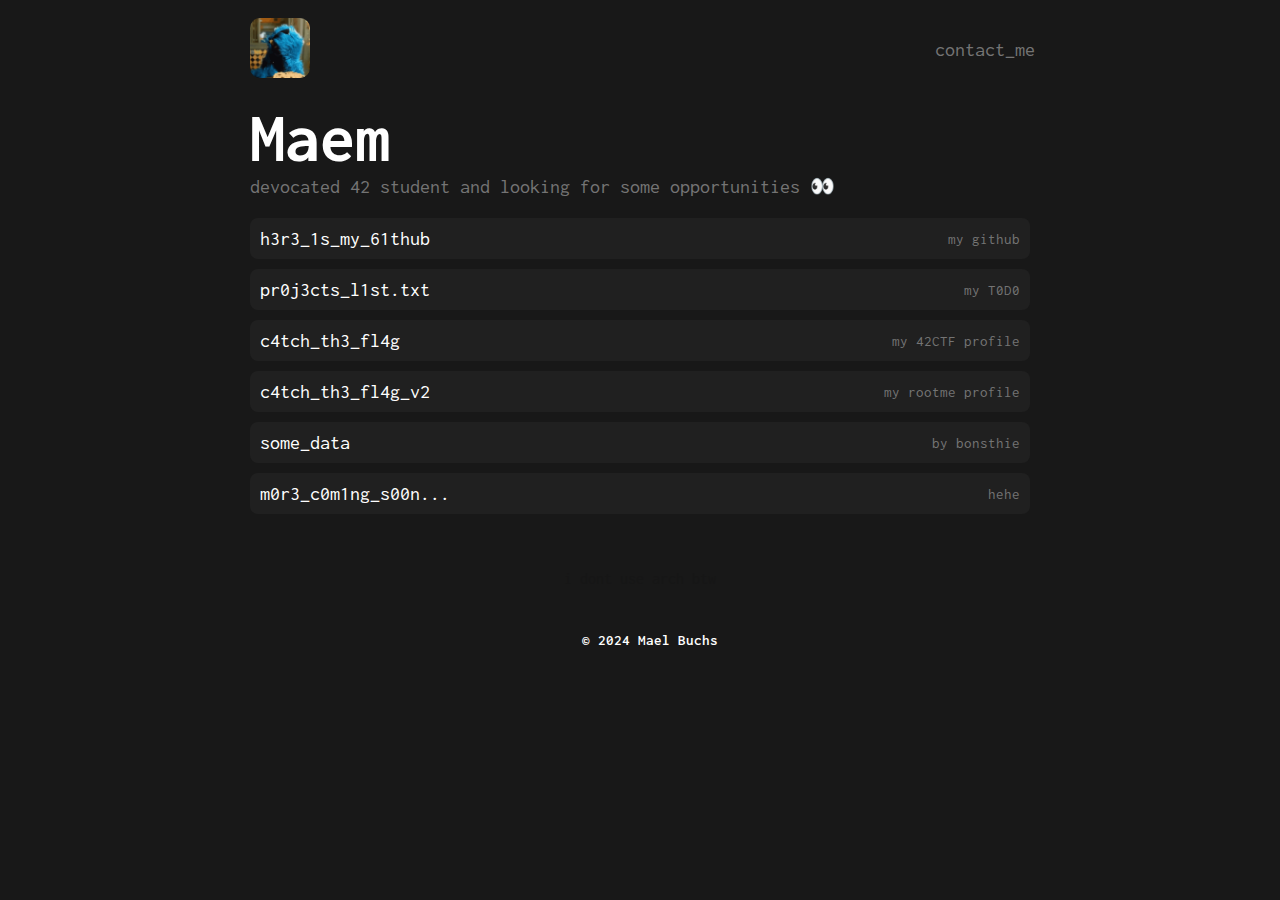
<file: index.html>
<!DOCTYPE html>
<html>
  <head>
    <meta property="og:title" content="Omg best site in the world">
    <meta property="og:description" content="hell yeah">
    <meta name="viewport" content="width=device-width, initial-scale=1">
    <title>Mael is fun</title>
    <link rel="icon" type="image/x-icon" href="img/favicon.ico">
    <link rel="stylesheet" href="style.css">
    <link rel="preconnect" href="https://fonts.googleapis.com">
<link rel="preconnect" href="https://fonts.gstatic.com" crossorigin>
<link href="https://fonts.googleapis.com/css2?family=Inconsolata:wght@200..900&display=swap" rel="stylesheet">
  </head>
  <body>
    <div class="all">
      <div class="header">
        <a href="index.html"><img class="logo" src="img/cookie-monster-gif-1.gif"></a>
        <ul>
          <!-- <li class="head_button"><a href="index.html"> home  </a> -->
          <li class="head_button"><a href="contacts.html"> contact_me</a>
        </ul>
        </div>
        <div class="container">
          <h1>Maem</h1>
          <p class="subtitle"> devocated <a href="https://42.fr">42</a> student and looking for some opportunities 👀</p>
        </div>
        <a class="item" href="https://github.com/maelBuchs" target="_blank">
          <d class="item_title">h3r3_1s_my_61thub</d>
          <d class="item_date">my github</d>
        </a>
        <a class="item" href="todo.html">
          <d class="item_title">pr0j3cts_l1st.txt</d>
          <d class="item_date">my T0D0</d>
        </a>
        <a class="item" href="https://www.42ctf.org/fr/accounts/profile/MaelB" target="_blank">
          <d class="item_title">c4tch_th3_fl4g</d>
          <d class="item_date">my 42CTF profile</d>
        </a>
        <a class="item" href="https://www.root-me.org/maem-851116" target="_blank">
          <d class="item_title">c4tch_th3_fl4g_v2</d>
          <d class="item_date">my rootme profile</d>
        </a>
        <a class="item"  target="_blank"href="https://eight-map-71e.notion.site/DATA-58768622e15d45b2bc5b5d5fda7a9956?pvs=4">
          <d class="item_title"> some_data </d>
          <d class="item_date" href="https://github.com/bonsthie">by bonsthie</d>
        </a>
        <a class="item">
          <d class="item_title">m0r3_c0m1ng_s00n...</d>
          <d class="item_date">hehe</d>
        </a>
        <footer></footer>
        <p class="hehe">i dont use arch btw</p>
        <footer>
          <p>© 2024 Mael Buchs</p>
        </footer>
      </div>
    </body>
</html>

<!DOCTYPE html>
</file>
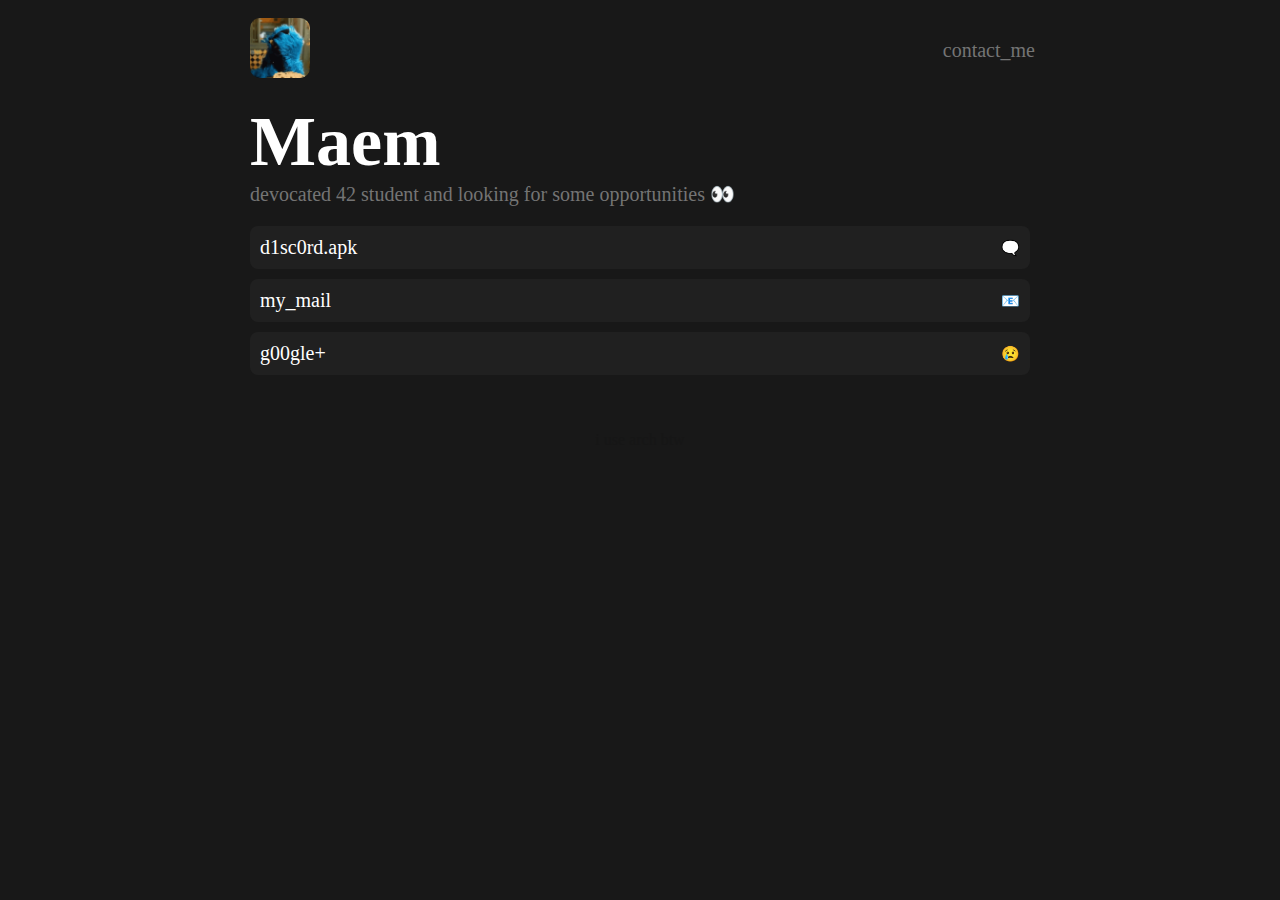
<file: contacts.html>
<!DOCTYPE html>
<html>
  <head>
    <meta property="og:title" content="Omg best site in the world">
    <meta property="og:description" content="hell yeah">
    <meta name="viewport" content="width=device-width, initial-scale=1">
    <title>Mael is fun</title>
    <link rel="icon" type="image/x-icon" href="img/favicon.ico">
    <link rel="stylesheet" href="style.css">
  </head>
  <body>
    <div class="all">
      <div class="header">
        <a href="index.html"><img class="logo" src="img/cookie-monster-gif-1.gif"></a>
        <ul>
          <!-- <li class="head_button"><a href="index.html"> home  </a> -->
          <li class="head_button"><a href="contacts.html"> contact_me</a>
        </ul>
        </div>
        <div class="container">
          <h1>Maem</h1>
          <p class="subtitle"> devocated <a href="https://42.fr">42</a> student and looking for some opportunities 👀</p>
        </div>
        <a class="item" href="https://github.com/maelBuchs" target="_blank">
          <d class="item_title">d1sc0rd.apk</d>
          <d class="item_date">🗨️</d>
        </a>
        <a class="item" href = "mailto: mael@buchs.fr"target="_blank">
          <d class="item_title">my_mail</d>
          <d class="item_date">📧</d>
        </a>
        <a class="item" href="https://www.youtube.com/watch?v=1NDSngAEn54">
        <d class="item_title">g00gle+</d>
          <d class="item_date">😢</d>
        </a>
        <footer></footer>
        <p class="hehe">i use arch btw</p>
      </div>
    </body>
</html>

<!DOCTYPE html>
</file>
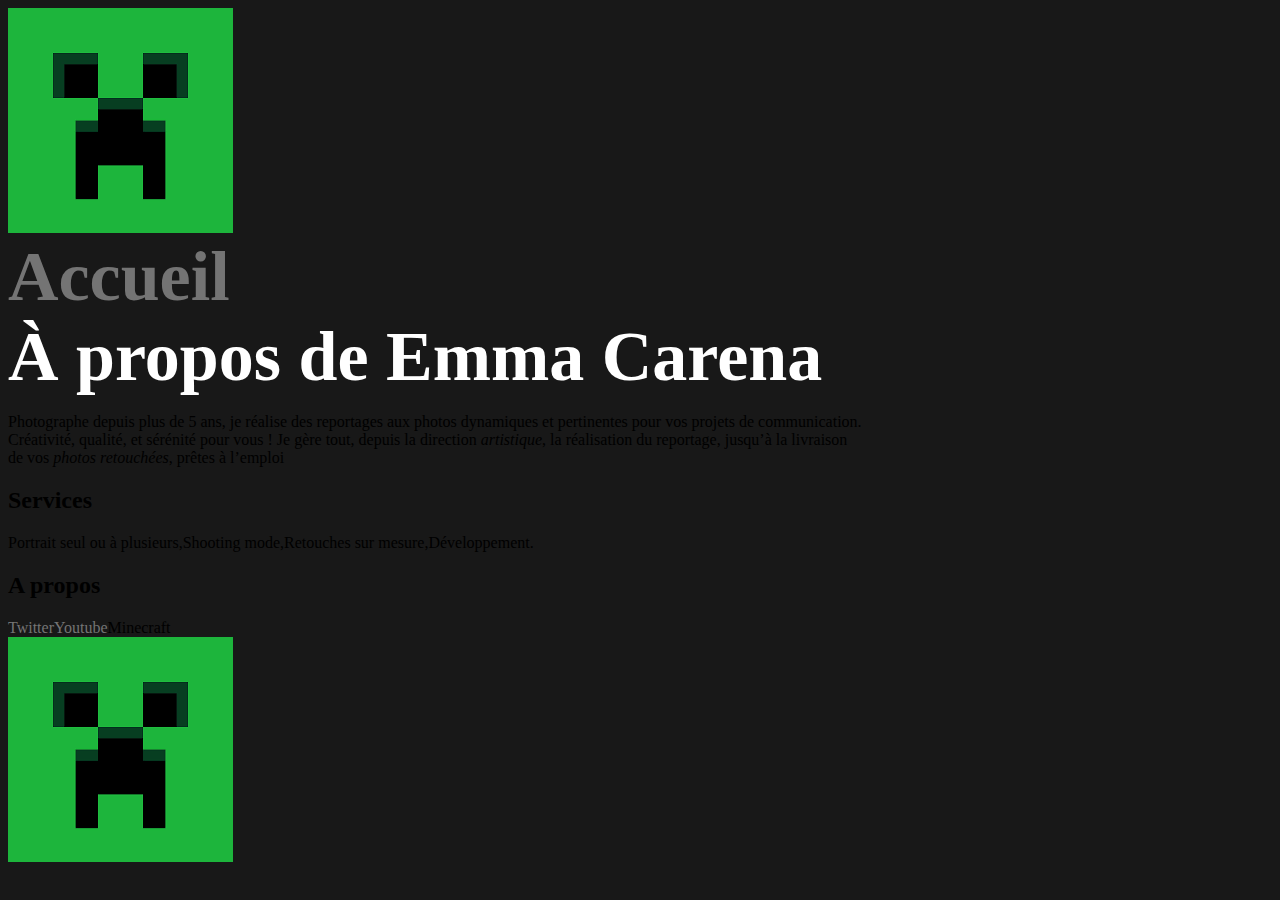
<file: emma.html>
<!DOCTYPE html>

<html lang="fr">

<head>
    <meta charset="utf-8">
    <title>Emma</title>
	<link rel="shortcut icon" href="images/test.png">
	<link href="style.css" rel="stylesheet">
	<link rel="preconnect" href="https://fonts.gstatic.com" crossorigin>
	<link href="https://fonts.googleapis.com/css2?family=Roboto:wght@300&display=swap" rel="stylesheet">
 
</head>

<body>
	<div class="top">
		<a class="logo" href="site.html"><img src="images/test.png" alt="MINECRAFT"
			title="ENVIE DE BAISER DEVANT CETTE MASTERCLASS"></a>
		<h1 class="title"><a href="site.html">Accueil</a></h1>
	</div>
	<div class="banniere">
		<h1 id = "emma">À propos de Emma Carena</h1>
	</div>
	<p>Photographe depuis plus de 5 ans, je réalise des reportages aux photos dynamiques et 
		pertinentes pour vos projets de communication.<br>Créativité, qualité, et sérénité pour
		vous ! Je gère tout, depuis la direction <em>artistique</em>, la réalisation du reportage, 
		jusqu’à la livraison<br> de vos <em>photos retouchées</em>, prêtes à l’emploi<br></p>
	<h2 id="services">Services</h2>
	<ul>
		<li>Portrait seul ou à plusieurs,</li>
		<li>Shooting mode,</li>
		<li>Retouches sur mesure,</li>
		<li>Développement.</li>
	</ul>
	<h2>A propos</h2>
	<ul>
		<li><a href="https://twitter.com" target="_blank">Twitter</a></li>
		<li><a href="https://youtube.com" target="_blank">Youtube</a></li>
		<li class="minecraft">Minecraft</li>
		
	</ul>
	<div>
		<a class="logo" href="site.html"><img src="images/test.png" alt="MINECRAFT"
			title="ENVIE DE BAISER DEVANT CETTE MASTERCLASS"></a>
	</div>
</body>

</html>
</file>
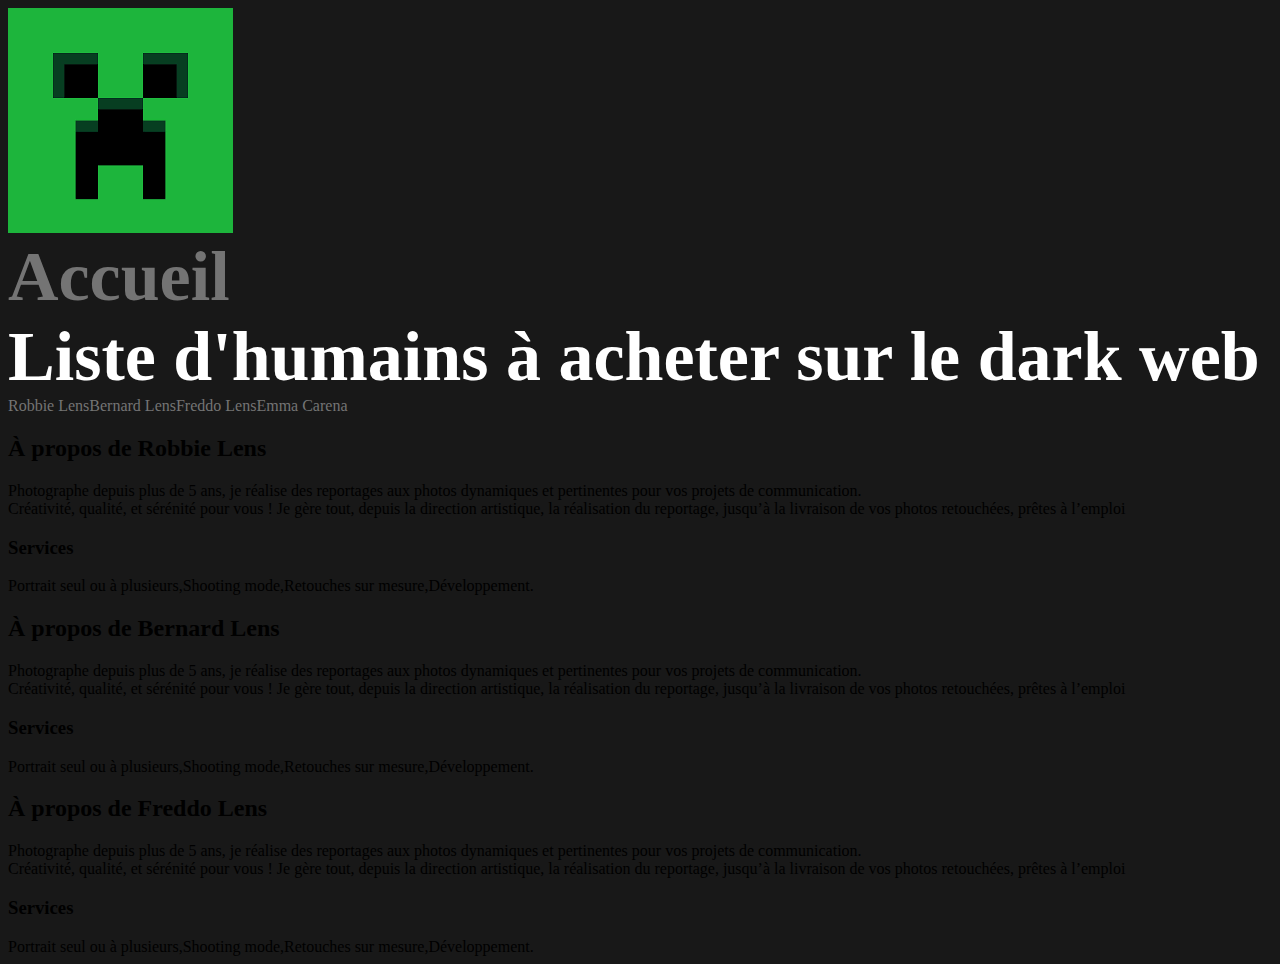
<file: site.html>
<!DOCTYPE html>

<html lang="fr">
    <head>
        <meta charset="utf-8">
        <title>Accueil - Mael est fun</title>
		<link href="style.css" rel="stylesheet">
		<link rel="preconnect" href="https://fonts.googleapis.com">
<link rel="preconnect" href="https://fonts.gstatic.com" crossorigin>
<link href="https://fonts.googleapis.com/css2?family=Roboto:wght@300&display=swap" rel="stylesheet">
    </head>
	
    <body>
		<div class="top">
			<a href="site.html"><img src="images/test.png" alt="MINECRAFT"
				title="ENVIE DE BAISER DEVANT CETTE MASTERCLASS"></a>
			<h1 class="title"><a href="site.html">Accueil</a></h1>
		</div>
		<h1 id = "robbie">Liste d'humains à acheter sur le dark web</h1>
		<ul>
			<li><a href="#robbie">Robbie Lens</a></li>
			<li><a href="#bernard">Bernard Lens</a></li>
			<li><a href="#freddo">Freddo Lens</a></li>
			<li><a href="emma.html">Emma Carena</a></li>
		</ul>
		<h2 id = "robbie">À propos de Robbie Lens</h2>
		<div class="photograph">
		<p>Photographe depuis plus de 5 ans, je réalise des reportages aux photos dynamiques et 
			pertinentes pour vos projets de communication.<br>Créativité, qualité, et sérénité pour
			 vous ! Je gère tout, depuis la direction artistique, la réalisation du reportage, 
			 jusqu’à la livraison de vos photos retouchées, prêtes à l’emploi<br></p>
		<h3 id="services">Services</h3>
		<ul>
			<li>Portrait seul ou à plusieurs,</li>
			<li>Shooting mode,</li>
			<li>Retouches sur mesure,</li>
			<li>Développement.</li>
		</ul>
		</div>
		<h2 id = "bernard">À propos de Bernard Lens</h2>
		<div class="photograph">
		<p>Photographe depuis plus de 5 ans, je réalise des reportages aux photos dynamiques et 
			pertinentes pour vos projets de communication.<br>Créativité, qualité, et sérénité pour
			 vous ! Je gère tout, depuis la direction artistique, la réalisation du reportage, 
			 jusqu’à la livraison de vos photos retouchées, prêtes à l’emploi<br></p>
		<h3 id="services">Services</h3>
		<ul>
			<li>Portrait seul ou à plusieurs,</li>
			<li>Shooting mode,</li>
			<li>Retouches sur mesure,</li>
			<li>Développement.</li>
		</ul>
		</div>
		<h2 id = "freddo">À propos de Freddo Lens</h2>
		<div class="photograph">
		<p>Photographe depuis plus de 5 ans, je réalise des reportages aux photos dynamiques et 
			pertinentes pour vos projets de communication.<br>Créativité, qualité, et sérénité pour
			 vous ! Je gère tout, depuis la direction artistique, la réalisation du reportage, 
			 jusqu’à la livraison de vos photos retouchées, prêtes à l’emploi<br></p>
		<h3 id="services">Services</h3>
		<ul>
			<li>Portrait seul ou à plusieurs,</li>
			<li>Shooting mode,</li>
			<li>Retouches sur mesure,</li>
			<li>Développement.</li>
		</ul>
		</div>
    </body>
</html>
</file>
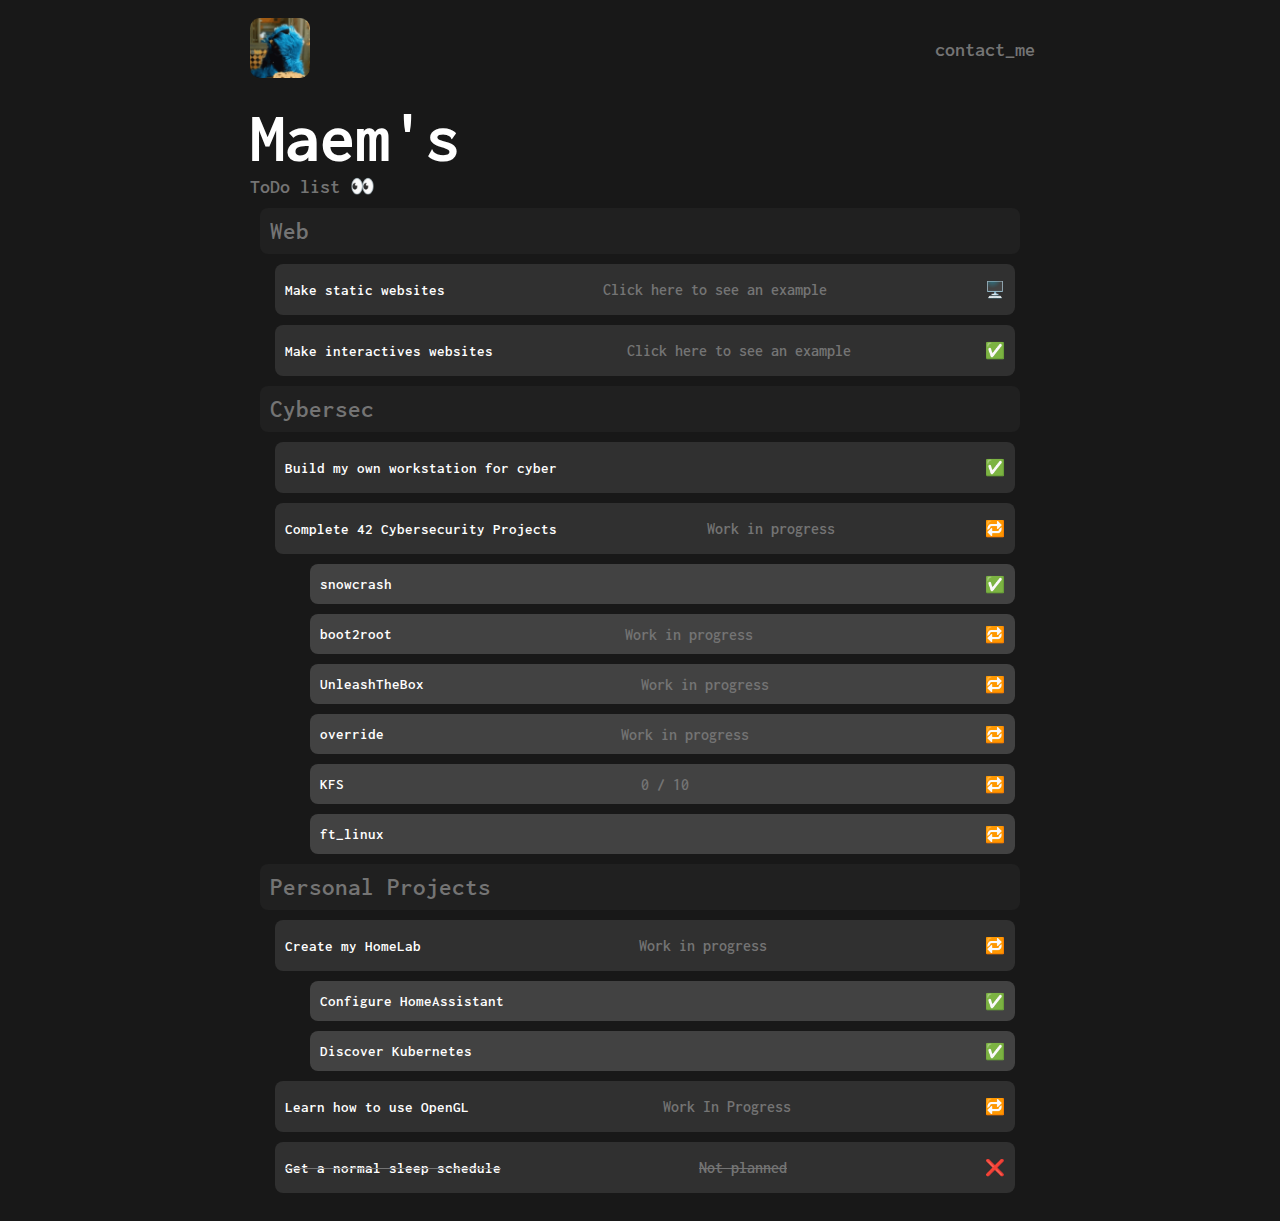
<file: todo.html>
<!DOCTYPE html>
<html>
  <head>
    <meta name="viewport" content="width=device-width, initial-scale=1" />
    <title>Mael is fun</title>
    <link rel="icon" type="image/x-icon" href="img/favicon.ico" />
    <link rel="stylesheet" href="todo.css" />
    <link rel="preconnect" href="https://fonts.googleapis.com" />
    <link rel="preconnect" href="https://fonts.gstatic.com" crossorigin />
    <link
      href="https://fonts.googleapis.com/css2?family=Inconsolata:wght@200..900&display=swap"
      rel="stylesheet"
    />
  </head>
  <body>
    <div class="all">
      <div class="header">
        <a href="index.html"
          ><img class="logo" src="img/cookie-monster-gif-1.gif"
        /></a>
        <ul>
          <!-- <li class="head_button"><a href="index.html"> home  </a> -->
          <li class="head_button"><a href="contacts.html">contact_me</a></li>
        </ul>
      </div>
      <div class="container">
        <h1>Maem's</h1>

        <p class="subtitle">ToDo list 👀</p>
        <a class="categories"> Web</a>
        <a
          class="item"
          href="https://maelbuchs.github.io/figma-clone/"
          target="_blank"
        >
          <d class="item_title">Make static websites</d>
          <p>Click here to see an example</p>
          <p>🖥️</p>
        </a>
        <a class="item" href="https://transcendence.nyantad.fr" target="_blank">
          <p class="item_title">Make interactives websites</p>
          <p>Click here to see an example</p>
          <p>✅​</p>
        </a>
        <a class="categories"> Cybersec</a>
        <a class="item" target="_blank">
          <p class="item_title">Build my own workstation for cyber</p>
          <p>✅​</p>
        </a>
        <a class="item" target="_blank">
          <p class="item_title">Complete 42 Cybersecurity Projects</p>
          <p>Work in progress</p>
          <p>🔁​</p>
        </a>
        <a class="subitem" target="_blank">
          <p class="item_title">snowcrash</p>
          <p></p>
          <p>✅​</p>
        </a>
        <a class="subitem" target="_blank">
          <p class="item_title">boot2root</p>
          <p>Work in progress</p>
          <p>🔁​</p>
        </a>
        <a class="subitem" target="_blank">
          <p class="item_title">UnleashTheBox</p>
          <p>Work in progress</p>
          <p>🔁​</p>
        </a>
        <a class="subitem" target="_blank">
          <p class="item_title">override</p>
          <p>Work in progress</p>
          <p>🔁​</p>
        </a>
        <a class="subitem" target="_blank">
          <p class="item_title">KFS</p>
          <p>0 / 10</p>
          <p>🔁​</p>
        </a>
        <a class="subitem" target="_blank">
          <p class="item_title">ft_linux</p>
          <p></p>
          <p>🔁​</p>
        </a>

        <a class="categories"> Personal Projects</a>
        <a class="item" target="_blank">
          <p class="item_title">Create my HomeLab</p>
          <p>Work in progress</p>
          <p>🔁​</p>
        </a>
        <a class="subitem" target="_blank">
          <p class="item_title">Configure HomeAssistant</p>
          <p></p>
          <p>✅​</p>
        </a>
        <a class="subitem" target="_blank">
          <p class="item_title">Discover Kubernetes</p>
          <p></p>
          <p>✅​</p>
        </a>

        <a
          class="item"
          target="_blank"
          href="https://github.com/maelBuchs/ft_scop"
        >
          <p class="item_title">Learn how to use OpenGL</p>
          <p>Work In Progress</p>
          <p>🔁</p>
        </a>
        <a class="item" target="_blank">
          <s>
            <p class="item_title">Get a normal sleep schedule</p>
          </s>
          <s>
            <p>Not planned</p>
          </s>
          <p>❌</p>
        </a>
      </div>
    </div>
  </body>
</html>

<!DOCTYPE html>
</file>
<file: style.css>
body {
  background-color: rgb(24, 24, 24);
}
a {
  color: #747474;
  text-decoration: none;
}

a:hover {
  color: #ffffff;
}
.container {
  margin: auto;
  /* background: white; */
  padding: 10px;
}

li.head_button {
  font-size: 20px;
  line-height: 60px;
  margin: 0px;
  padding: 5px;
  list-style: none;
}

ul {
  list-style: none;
  margin: auto 0;
  padding: 0;
  display: flex;
  flex-direction: row;
}

div.header {
  width: 100%;
  max-width: 800px;
  display: flex;
  justify-content: space-between;
  align-items: center;
  height: auto;
}

img.logo {
  height: 60px;
  padding: 10px;
  border-radius: 20px;
  color: #202020;
  align-self: flex-end;
}

.subtitle {
  font-size: 20px;
  color: #747474;
  margin: 0px;
  padding: 0px;
}

h1 {
  color: rgb(255, 255, 255);
  font-size: 70px;
  margin: 0px;
  padding: 0px;
}

.item:hover {
  background-color: #303030;
}

.item {
  margin: 10px;
  padding: 10px;
  border-radius: 8px;
  background-color: #202020;
  display: flex;
  flex-direction: row;
  justify-content: space-between;
  align-items: center;
  transition: 0.3s;
}
.subitem:hover {
  background-color: #303030;
}

.subitem {
  margin: 10px;
  padding: 10px;
  border-radius: 8px;
  background-color: #202020;
  display: flex;
  flex-direction: row;
  justify-content: space-between;
  align-items: center;
  transition: 0.3s;
}

.item_title {
  font-size: 20px;
  margin: 0px;
  padding: 0px;
  color: #ffffff;
}

.item_date {
  font-size: 15px;
  margin: 0px;
  padding: 0px;
  float: right;
}

.hehe {
  display: flex;
  flex-direction: column;
  justify-content: center;
  align-items: center;
  color: rgb(22, 22, 22);
  padding: 0px;
}

div.all {
  width: 100%;
  max-width: 800px;
  background-color: rgb(24, 24, 24);
  font-family: Inconsolata;
  color: white;
  margin: auto;
}

footer {
  width: 100%;
  max-width: 800px;
  font-family: Inconsolata;
  font-weight: 600;
  color: white;
  margin: auto;
  padding: 10px;
  text-align: center;
  font-size: 15px;
  margin-top: 20px;
}

img {
  transition: 0.3s;
}

img:hover {
  transform: scale(1.3);
  border-radius: 50px;
}
</file>
<file: todo.css>
body {
  background-color: rgb(24, 24, 24);
}
a {
  color: #747474;
  text-decoration: none;
}

a:hover {
  color: #ffffff;
}
.container {
  margin: auto;
  /* background: white; */
  padding: 10px;
}

li.head_button {
  font-size: 20px;
  line-height: 60px;
  margin: 0px;
  padding: 5px;
  list-style: none;
}

ul {
  list-style: none;
  margin: auto 0;
  padding: 0;
  display: flex;
  flex-direction: row;
}

div.header {
  width: 100%;
  max-width: 800px;
  display: flex;
  justify-content: space-between;
  align-items: center;
  height: auto;
}

img.logo {
  height: 60px;
  padding: 10px;
  border-radius: 20px;
  color: #202020;
  align-self: flex-end;
}

.subtitle {
  font-size: 20px;
  color: #747474;
  margin: 0px;
  padding: 0px;
}

h1 {
  color: rgb(255, 255, 255);
  font-size: 70px;
  margin: 0px;
  padding: 0px;
}

.item:hover {
  margin-left: 60px;
  background-color: #202020;
}

.item {
  margin: 10px;
  margin-left: 25px;
  margin-right: 15px;
  padding: 10px;
  padding-top: 0;
  padding-bottom: 0;
  background-color: #303030;
  border-radius: 8px;
  display: flex;
  flex-direction: row;
  justify-content: space-between;
  align-items: center;
  transition: 0.3s;
}

.subitem:hover {
  margin-left: 60px;
  background-color: #202020;
}

.subitem {
height: 40px;
  margin: 10px;
  margin-left: 60px;
  margin-right: 15px;
  padding: 10px;
  padding-top: 0;
  padding-bottom: 0;
  background-color: #424242;
  border-radius: 8px;
  display: flex;
  flex-direction: row;
  justify-content: space-between;
  align-items: center;
  transition: 0.3s;
}

.categories:hover {
  background-color: #303030;
}

.categories {
  margin: 10px;
  padding: 10px;
  border-radius: 8px;
  display: flex;
  flex-direction: row;
  background-color: #202020;
  justify-content: space-between;
  align-items: center;
  font-size: 25px;
  transition: 0.3s;
}

.item_title {
  font-size: 15px;
  margin: 0px;
  padding: 0px;
  color: #ffffff;
}

.item_date {
  font-size: 12px;
  margin: 0px;
  padding: 0px;
  float: right;
  color: #474747;
}

.hehe {
  display: flex;
  flex-direction: column;
  justify-content: center;
  align-items: center;
  color: rgb(22, 22, 22);
  padding: 0px;
}

div.all {
  width: 100%;
  max-width: 800px;
  background-color: rgb(24, 24, 24);
  font-family: Inconsolata;
  font-weight: 600;
  color: white;
  margin: auto;
}

footer {
  width: 100%;
  max-width: 800px;
  font-family: Inconsolata;
  color: white;
  margin: auto;
  padding: 10px;
  text-align: center;
  font-size: 15px;
  margin-top: 20px;
}

img {
  transition: 0.3s;
}

img:hover {
  transform: scale(1.3);
  border-radius: 50px;
}
</file>
